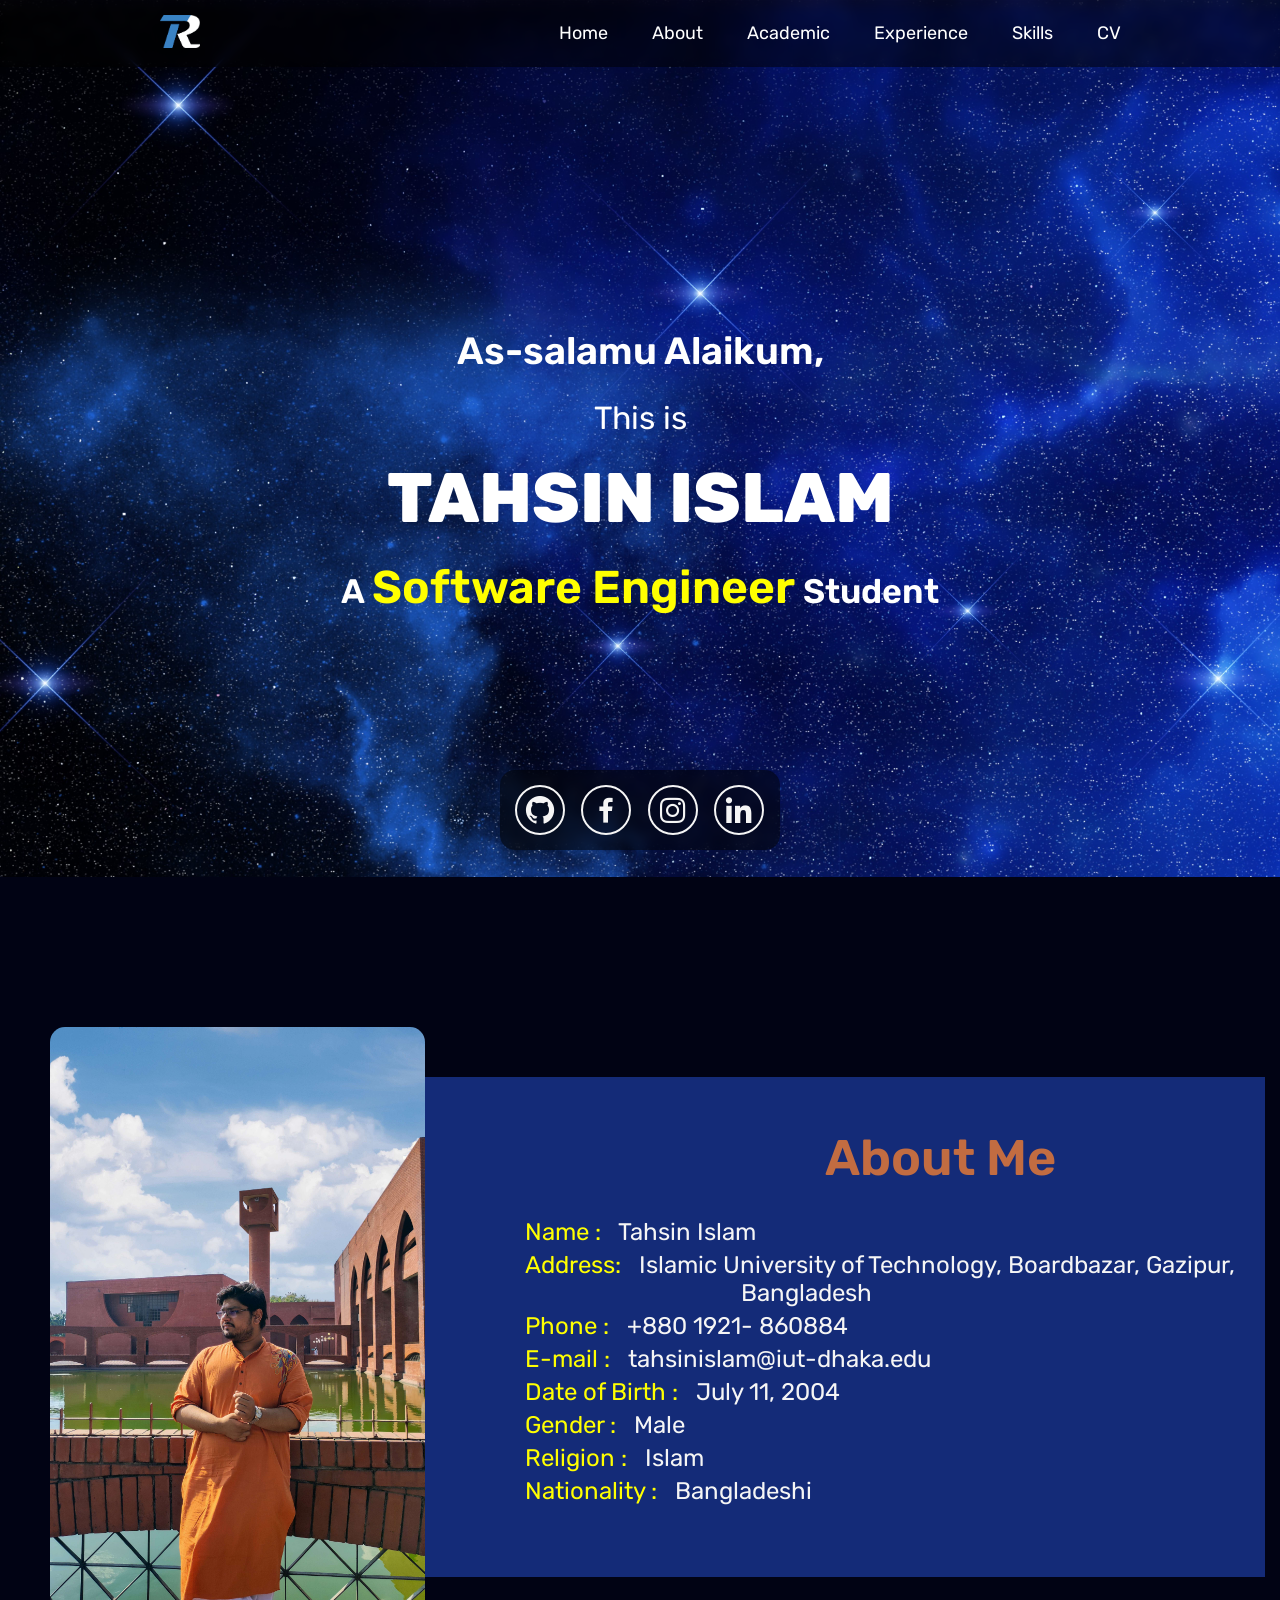
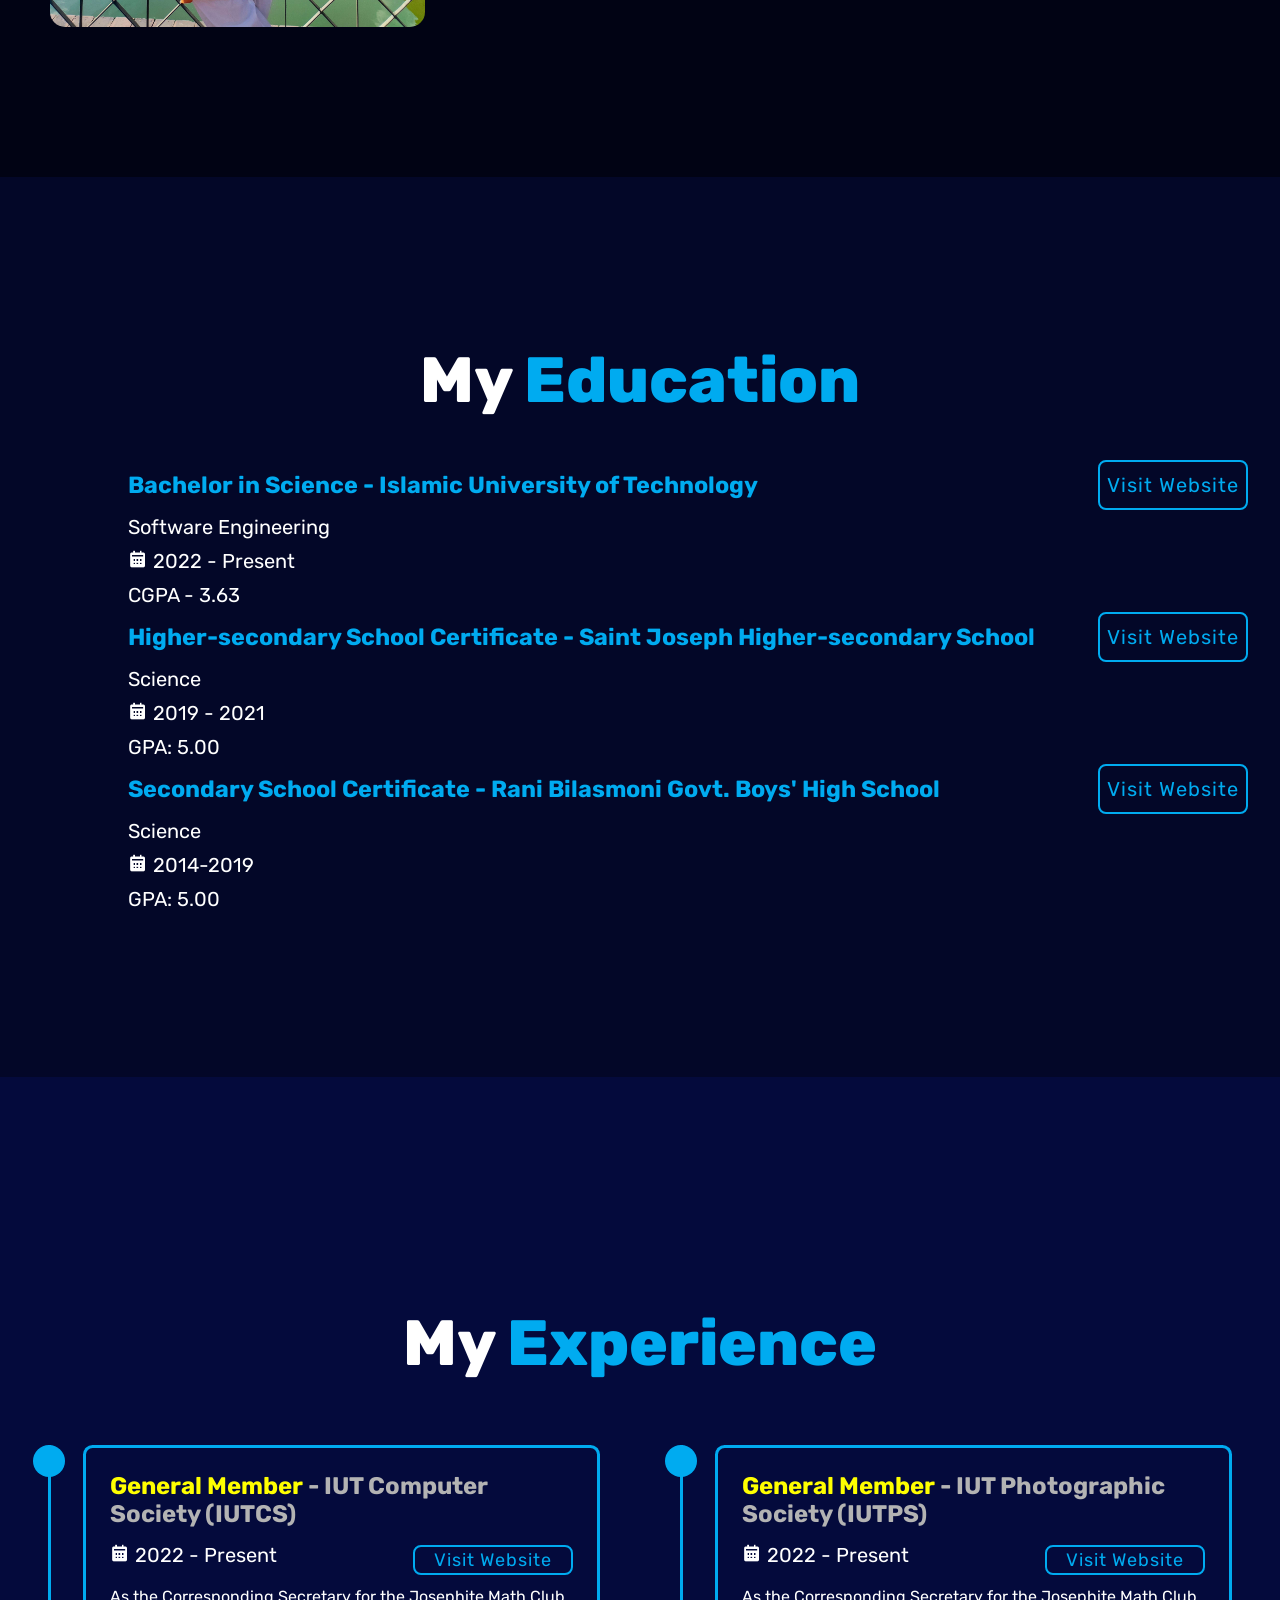
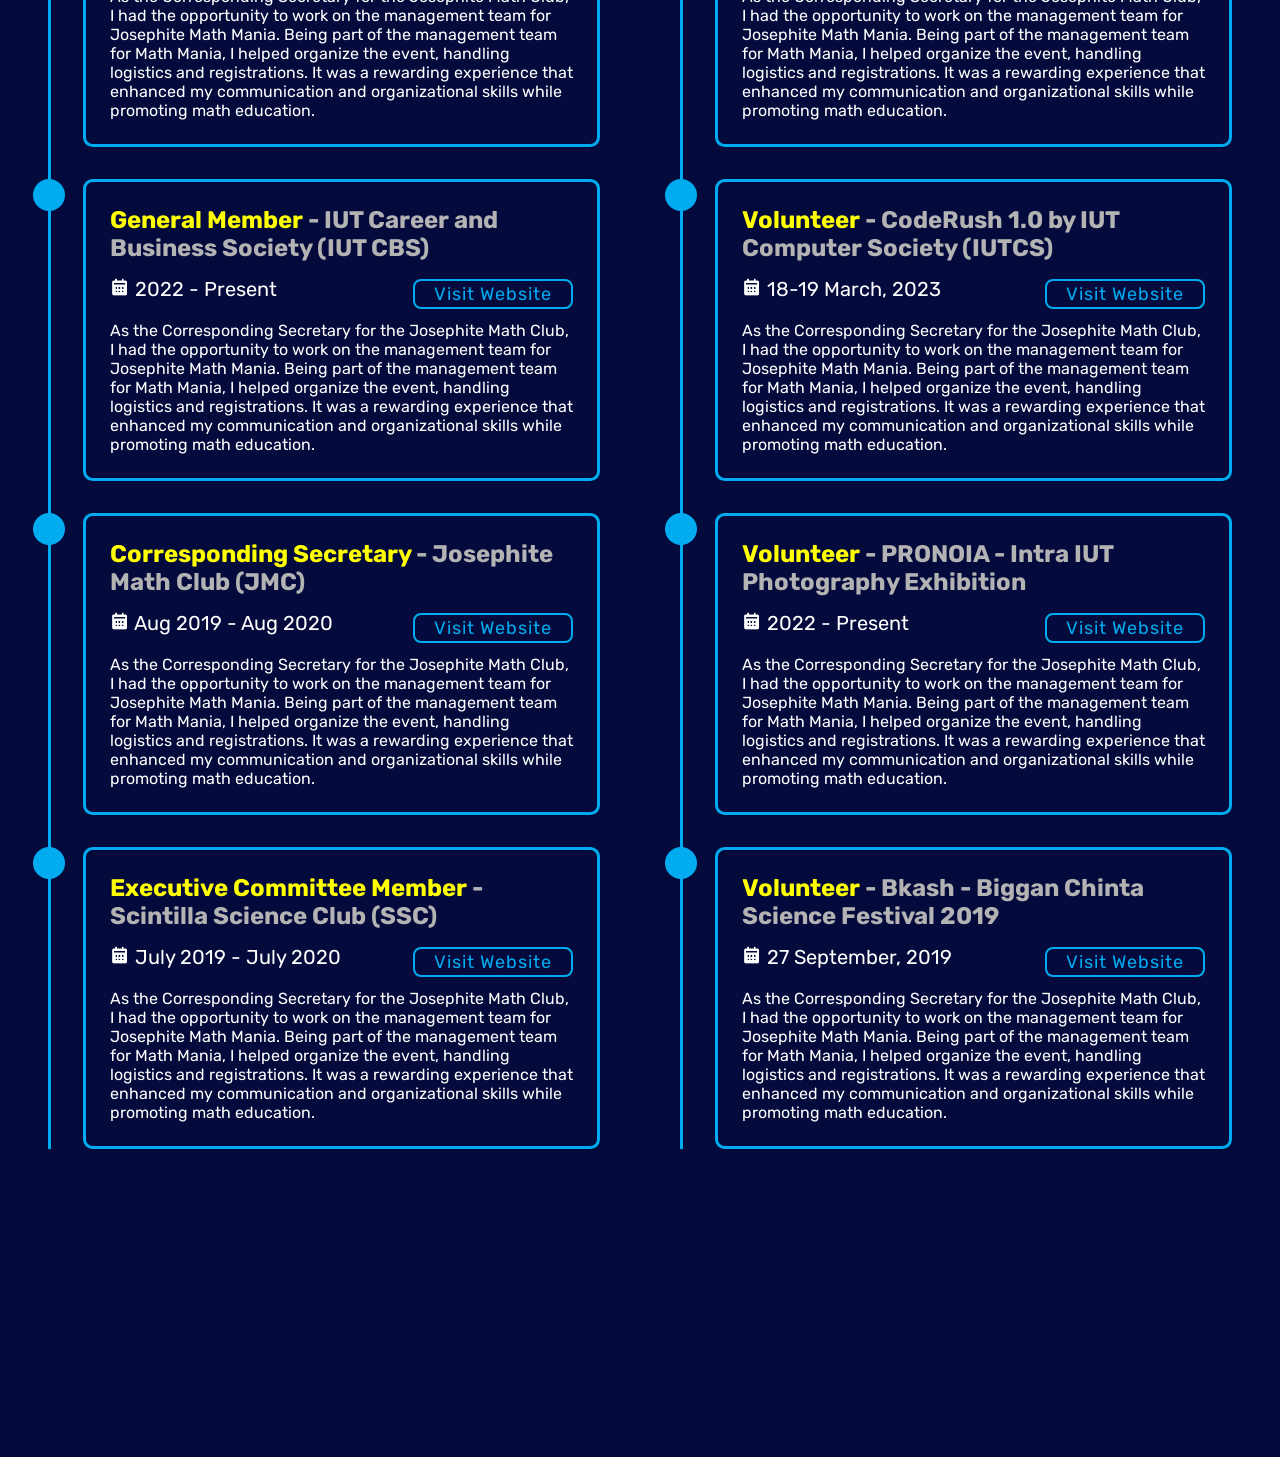
<file: index.html>
<!DOCTYPE html>
<html lang="en">
<head>
    <meta charset="UTF-8">
    <meta name="viewport" content="width=device-width, initial-scale=1.0">
    <title>Portfolio</title>
    <link rel="stylesheet" href="css/home.css">
    <link rel="stylesheet" href="css/about.css">
    <link rel="stylesheet" href="css/academic.css">
    <link rel="stylesheet" href="css/experience.css">
    <link href='https://unpkg.com/boxicons@2.1.4/css/boxicons.min.css' rel='stylesheet'>

</head>
<body>
    <!-- Header section starts -->
    <div class="html">
        <div class="header">
        
            <div class="logo">
                <img src="images/TR2.png" alt="">
            </div>
            <div class="menu">
                <li>
                    <ul><a href="#Home" onclick="scrollToHome()"> Home </a></ul>
                    <ul><a href="#About" onclick="scrollToAbout()"> About </a></ul>
                    <ul><a href="#Academic" onclick="scrollToAcademic()"> Academic </a></ul>
                    <ul><a href="#Experience" onclick="scrollToExperience()"> Experience </a></ul>
                    <ul><a href="#"> Skills </a></ul>
                    <ul><a href="#"> CV </a></ul>
                </li>
            </div>
        </div>
    <!-- Header section ends -->

    <!-- Home section starts -->
        <section class="fullscreen" id="Home">
            <div class="ho2">
                <p>As-salamu Alaikum,</p>
            </div>
            <div class="ho3">
                <p>This is</p>
            </div>
            <div class="ho1">
                <p>TAHSIN ISLAM</p>
            </div>
            <div class="ho2">
                <p class="home-sp">A <span class="swe"> Software Engineer</span> Student</p>
            </div>
            <div class="icons">
                <a href="https://github.com/tahsin11rayshad"><i class='bx bxl-github'></i></a>
                <a href="https://www.facebook.com/tahsin.islam.rayshad"><i class='bx bxl-facebook' ></i></a>
                <a href="https://www.instagram.com/tahsinrayshad/"><i class='bx bxl-instagram' ></i></a>
                <a href="https://www.linkedin.com/in/tahsin-islam-3a8182280/"><i class='bx bxl-linkedin' ></i></a>
            </div>

        </section>
    <!-- Home section starts -->

    <!-- About section starts -->
        <div class="about" id="About">
            <div class="photo"></div>
            <div class="midsection">
            
                <div class="text">
                    <div class="about-title">
                        <p>About Me</p>
                    </div>
                    <div class="divider"></div>
                    <div class="about-txt">
                        <p class="tt"><span class="about-head">Name :</span>&nbsp;&nbsp; Tahsin Islam</p>
                        <p class="tt"><span class="about-head">Address:</span>&nbsp;&nbsp; Islamic University of Technology, Boardbazar, Gazipur, &nbsp;&nbsp;&nbsp;&nbsp;&nbsp;&nbsp;&nbsp;&nbsp;&nbsp;&nbsp;&nbsp;&nbsp;&nbsp;&nbsp;&nbsp;&nbsp;&nbsp;&nbsp;&nbsp;&nbsp;&nbsp;&nbsp;&nbsp;&nbsp;&nbsp;&nbsp;&nbsp;&nbsp;&nbsp;&nbsp;&nbsp;&nbsp;&nbsp;&nbsp;&nbsp;&nbsp;Bangladesh</p>
                        <p class="tt"><span class="about-head">Phone :</span> &nbsp;&nbsp;+880 1921- 860884</p>
                        <p class="tt"><span class="about-head">E-mail :</span> &nbsp;&nbsp;tahsinislam@iut-dhaka.edu</p>
                        <p class="tt"><span class="about-head">Date of Birth :</span> &nbsp;&nbsp;July 11, 2004</p>
                        <p class="tt"><span class="about-head">Gender :</span> &nbsp;&nbsp;Male</p>
                        <p class="tt"><span class="about-head">Religion :</span> &nbsp;&nbsp;Islam</p>
                        <p class="tt"><span class="about-head">Nationality :</span> &nbsp;&nbsp;Bangladeshi</p>
                    </div>
                </div>
            </div>
        </div>
    <!-- About section ends -->

    <!-- Academic section starts -->
        <div class="academic" id="Academic">
                <h2 class="heading">My <span>Education</span></h2>

                <div class="education-row">
                    <div class="education-column">
                        <!-- <h3 class="title">Education</h3> -->
                        
                        <div class="education-box">
                            <div class="education-content">
                                <div class="content">
                                    <div class="content-title">
                                        <h3>Bachelor in Science - Islamic University of Technology</h3>
                                        <div class="button-box">
                                            <a href="https://www.iutoic-dhaka.edu/">Visit Website</a>
                                        </div>
                                    </div>
                                    <p class="subject">Software Engineering</p>
                                    <div class="year"><i class='bx bxs-calendar'></i> 2022 - Present</div>
                                    <p>CGPA - 3.63</p>
                                    
                                    
                                </div>
                            </div>

                            <div class="education-content">
                                <div class="content">
                                    <div class="content-title">
                                        <h3>Higher-secondary School Certificate - Saint Joseph Higher-secondary School</h3>
                                        <div class="button-box">
                                            <a href="https://sjs.edu.bd/">Visit Website</a>
                                        </div>
                                    </div>
                                    <p class="subject">Science</p>
                                    <div class="year"><i class='bx bxs-calendar'></i> 2019 - 2021</div>
                                    <p>GPA: 5.00</p>
                                    
                                </div>
                            </div>

                            <div class="education-content">
                                <div class="content">
                                    <div class="content-title">
                                        <h3>Secondary School Certificate - Rani Bilasmoni Govt. Boys' High School</h3>
                                        <div class="button-box">
                                            <a href="http://www.rbmgbhs.edu.bd/">Visit Website</a>
                                        </div>
                                    </div>
                                    <p class="subject">Science</p>
                                    <div class="year"><i class='bx bxs-calendar'></i> 2014-2019</div>
                                    <p>GPA: 5.00</p>
                                </div>
                            </div>
                        </div>
                    </div>

                </div>
        </div>
    <!-- Academic section starts -->

    <!-- Experience section starts -->
    <div class="experience" id="Experience">
        <h2 class="heading">My <span>Experience</span></h2>
        <div class="experience-row">
            
            <!-- ECA Part Starts -->

            <div class="experience-column">
                <!-- <h3 class="experience-title">Extracurricular Activities</h3> -->
                
                <div class="experience-box">
                    
                    <!-- IUT CS -->

                    <div class="experience-content">
                        <div class="econtent">

                            <h3><span>General Member </span>- IUT Computer Society (IUTCS)</h3>
                            <div class="exp-contentyb">
                                <div class="year"><i class='bx bxs-calendar'></i> 2022 - Present</div>
                                <div class="exp-buttonbox">
                                    <a href="https://www.facebook.com/IUTCS">Visit Website</a>
                                </div>
                            </div>
                            <p class="description">As the Corresponding Secretary for the Josephite Math Club, I had the opportunity to work on the management team for Josephite Math Mania. Being part of the management team for Math Mania, I helped organize the event, handling logistics and registrations. It was a rewarding experience that enhanced my communication and organizational skills while promoting math education.</p>
                            
                        </div>
                    </div>

                    <!-- IUT CBS -->

                    <div class="experience-content">
                        <div class="econtent">

                            <h3><span>General Member </span>- IUT Career and Business Society (IUT CBS)</h3>
                            <div class="exp-contentyb">
                                <div class="year"><i class='bx bxs-calendar'></i> 2022 - Present</div>
                                <div class="exp-buttonbox">
                                    <a href="https://www.facebook.com/iut.cbs">Visit Website</a>
                                </div>
                            </div>
                            <p class="description">As the Corresponding Secretary for the Josephite Math Club, I had the opportunity to work on the management team for Josephite Math Mania. Being part of the management team for Math Mania, I helped organize the event, handling logistics and registrations. It was a rewarding experience that enhanced my communication and organizational skills while promoting math education.</p>
                            
                        </div>
                    </div>

                    <div class="experience-content">
                        <div class="econtent">

                            <h3><span>Corresponding Secretary </span>- Josephite Math Club (JMC)</h3>
                            <div class="exp-contentyb">
                                <div class="year"><i class='bx bxs-calendar'></i> Aug 2019 - Aug 2020 </div>
                                <div class="exp-buttonbox">
                                    <a href="https://www.facebook.com/2015JMC">Visit Website</a>
                                </div>
                            </div>
                            <p class="description">As the Corresponding Secretary for the Josephite Math Club, I had the opportunity to work on the management team for Josephite Math Mania. Being part of the management team for Math Mania, I helped organize the event, handling logistics and registrations. It was a rewarding experience that enhanced my communication and organizational skills while promoting math education.</p>
                            
                        </div>
                    </div>

                    <div class="experience-content">
                        <div class="econtent">

                            <h3><span>Executive Committee Member </span>- Scintilla Science Club (SSC)</h3>
                            <div class="exp-contentyb">
                                <div class="year"><i class='bx bxs-calendar'></i> July 2019 - July 2020</div>
                                <div class="exp-buttonbox">
                                    <a href="https://www.facebook.com/scintillascienceclub">Visit Website</a>
                                </div>
                            </div>
                            <p class="description">As the Corresponding Secretary for the Josephite Math Club, I had the opportunity to work on the management team for Josephite Math Mania. Being part of the management team for Math Mania, I helped organize the event, handling logistics and registrations. It was a rewarding experience that enhanced my communication and organizational skills while promoting math education.</p>
                            
                        </div>
                    </div>
                </div>


            </div>
            <!-- ECA Part ends -->

            <!-- Volunteer Part Starts -->

            <div class="experience-column">
                <!-- <h3 class="experience-title">Volunteer Experience</h3> -->
                
                <div class="experience-box">
                    <div class="experience-content">
                        <div class="econtent">

                            <!-- IUT PS -->
                            <h3><span>General Member </span>- IUT Photographic Society (IUTPS)</h3>
                            <div class="exp-contentyb">
                                <div class="year"><i class='bx bxs-calendar'></i> 2022 - Present</div>
                                <div class="exp-buttonbox">
                                    <a href="https://www.facebook.com/IUTPS/">Visit Website</a>
                                </div>
                            </div>
                            <p class="description">As the Corresponding Secretary for the Josephite Math Club, I had the opportunity to work on the management team for Josephite Math Mania. Being part of the management team for Math Mania, I helped organize the event, handling logistics and registrations. It was a rewarding experience that enhanced my communication and organizational skills while promoting math education.</p>
                            
                        </div>
                    </div>

                    <div class="experience-content">
                        <div class="econtent">

                            <h3><span>Volunteer </span>- CodeRush 1.0 by IUT Computer Society (IUTCS)</h3>
                            <div class="exp-contentyb">
                                <div class="year"><i class='bx bxs-calendar'></i> 18-19 March, 2023</div>
                                <div class="exp-buttonbox">
                                    <a href="https://www.facebook.com/events/1595462360926713">Visit Website</a>
                                </div>
                            </div>
                            <p class="description">As the Corresponding Secretary for the Josephite Math Club, I had the opportunity to work on the management team for Josephite Math Mania. Being part of the management team for Math Mania, I helped organize the event, handling logistics and registrations. It was a rewarding experience that enhanced my communication and organizational skills while promoting math education.</p>
                            
                        </div>
                    </div>

                    <div class="experience-content">
                        <div class="econtent">

                            <h3><span>Volunteer </span>- PRONOIA - Intra IUT Photography Exhibition</h3>
                            <div class="exp-contentyb">
                                <div class="year"><i class='bx bxs-calendar'></i> 2022 - Present</div>
                                <div class="exp-buttonbox">
                                    <a href="https://www.facebook.com/events/1595462360926713">Visit Website</a>
                                </div>
                            </div>
                            <p class="description">As the Corresponding Secretary for the Josephite Math Club, I had the opportunity to work on the management team for Josephite Math Mania. Being part of the management team for Math Mania, I helped organize the event, handling logistics and registrations. It was a rewarding experience that enhanced my communication and organizational skills while promoting math education.</p>
                            
                        </div>
                    </div>
                    <div class="experience-content">
                        <div class="econtent">

                            <h3><span>Volunteer </span>- Bkash - Biggan Chinta Science Festival 2019</h3>
                            <div class="exp-contentyb">
                                <div class="year"><i class='bx bxs-calendar'></i> 27 September, 2019</div>
                                <div class="exp-buttonbox">
                                    <a href="#">Visit Website</a>
                                </div>
                            </div>
                            <p class="description">As the Corresponding Secretary for the Josephite Math Club, I had the opportunity to work on the management team for Josephite Math Mania. Being part of the management team for Math Mania, I helped organize the event, handling logistics and registrations. It was a rewarding experience that enhanced my communication and organizational skills while promoting math education.</p>
                            
                        </div>
                    </div>

                        
                </div>

                    
            </div>

            <!-- Volunteer Part Ends -->
        </div>
</div>
</body>
</html>
</file>
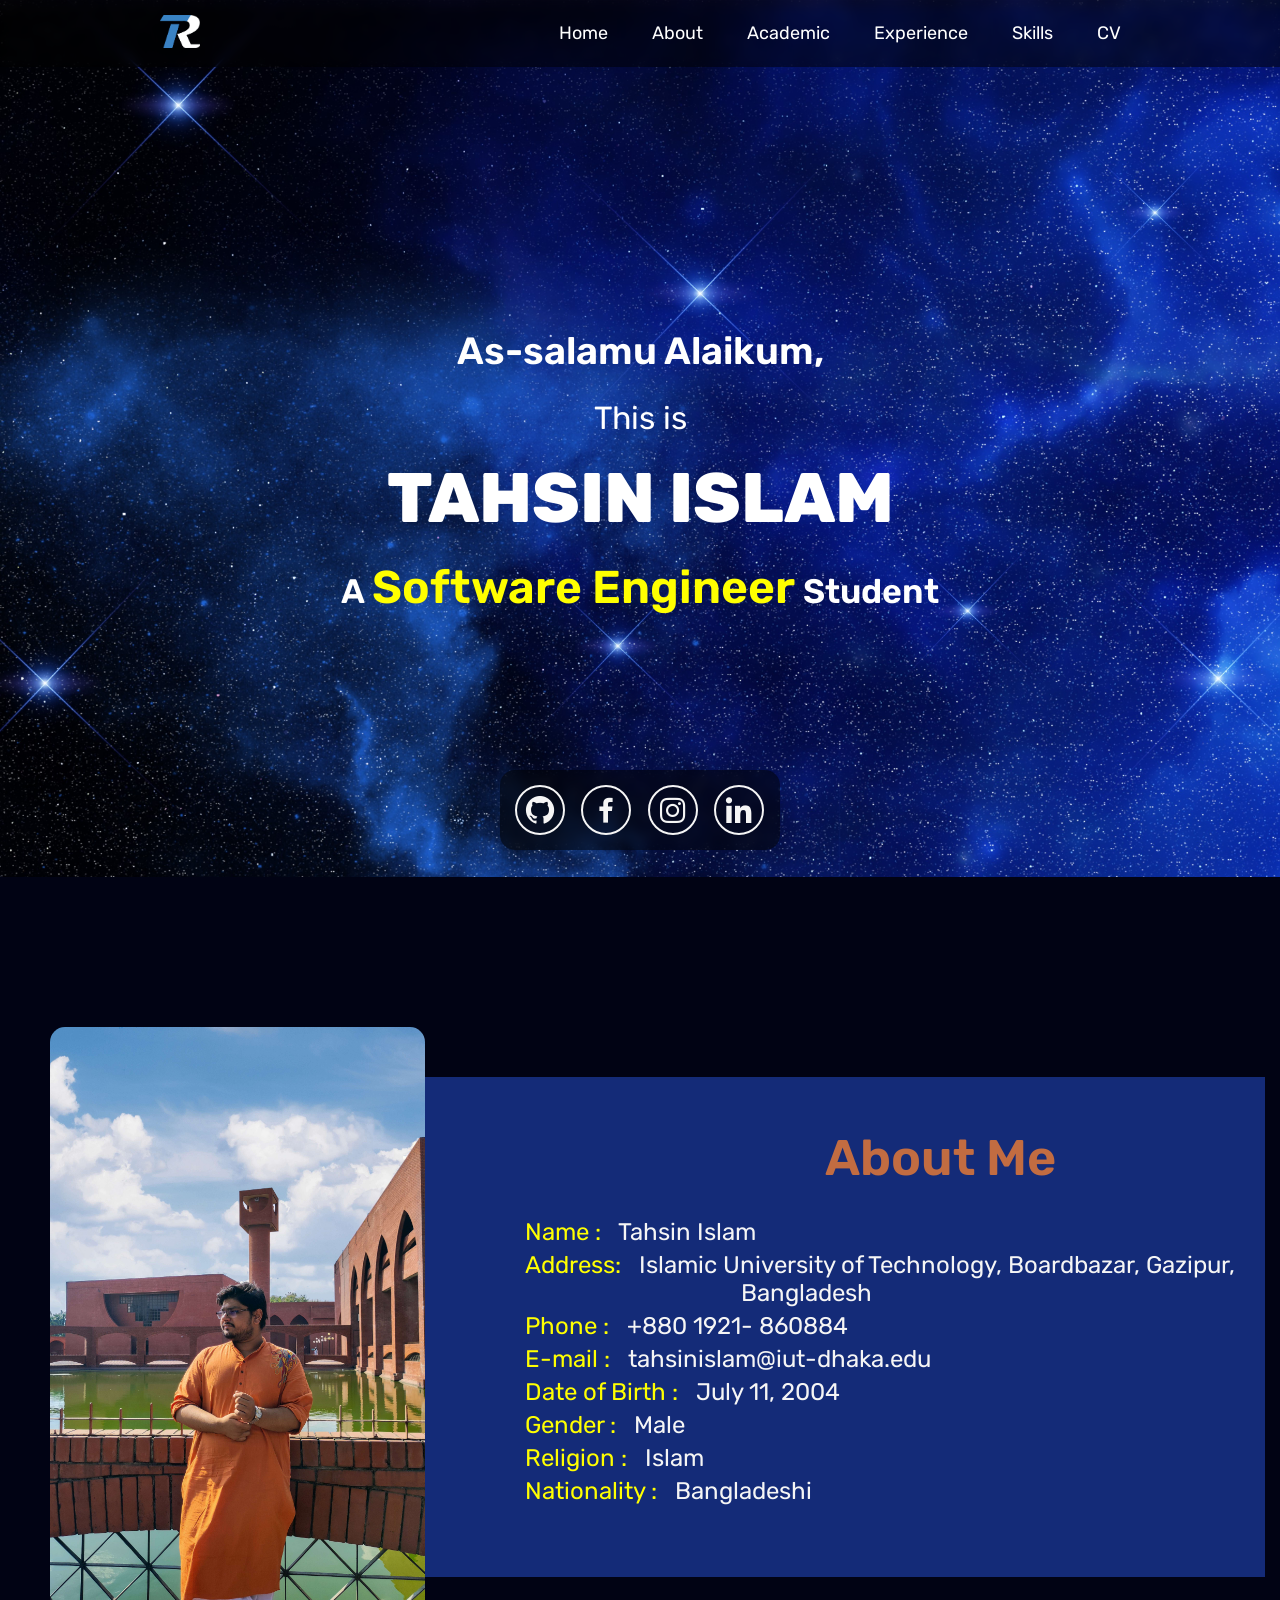
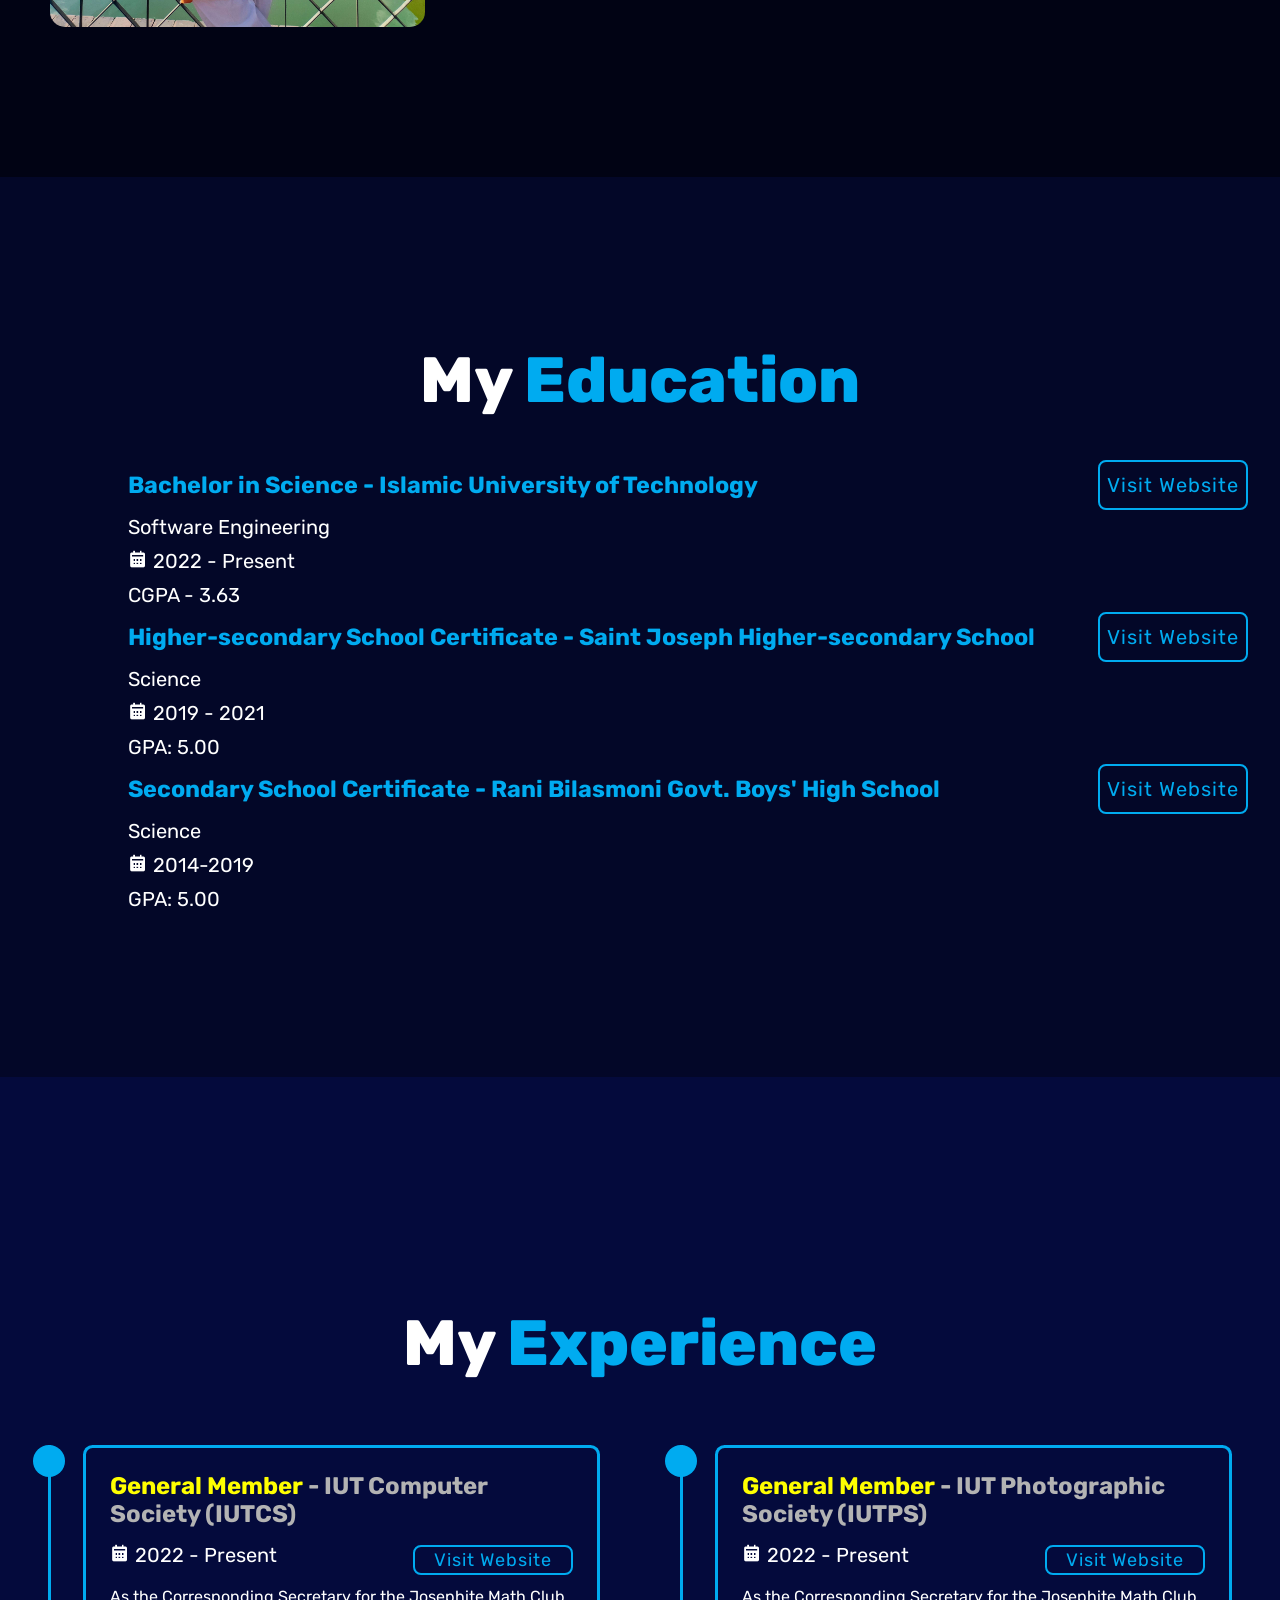
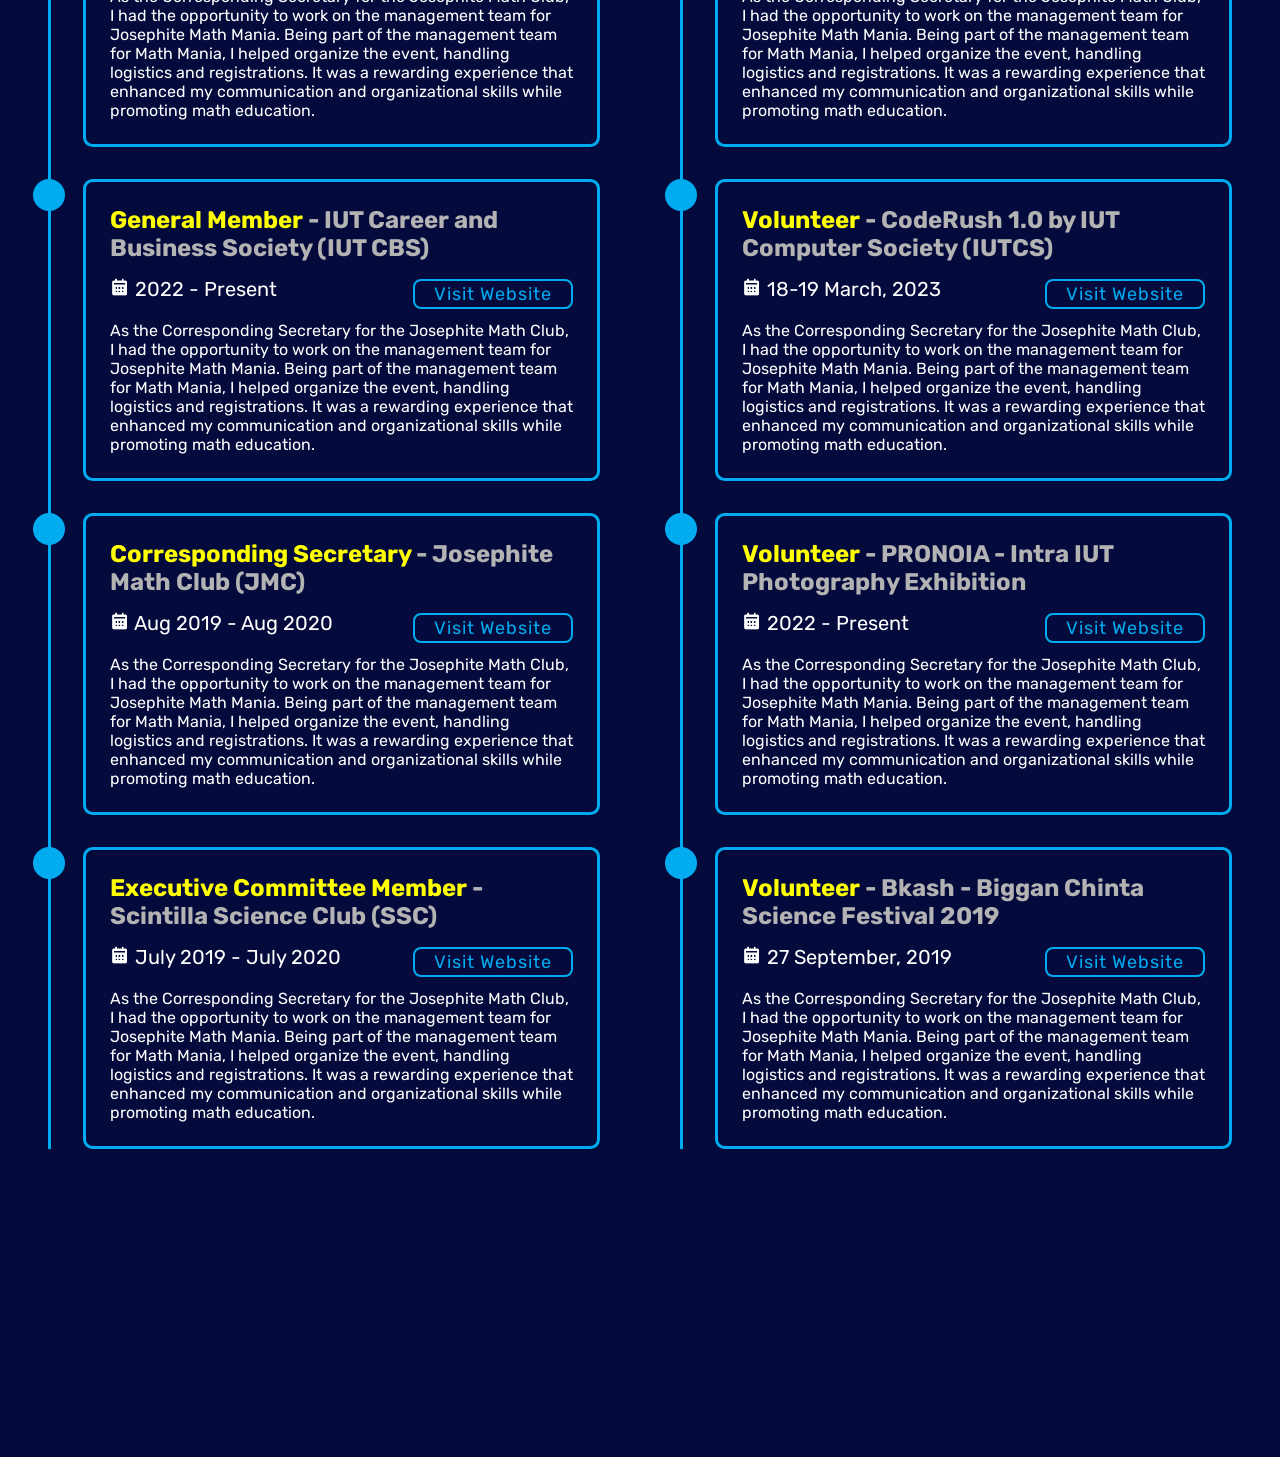
<file: Portfolio/index.html>
<!DOCTYPE html>
<html lang="en">
<head>
    <meta charset="UTF-8">
    <meta name="viewport" content="width=device-width, initial-scale=1.0">
    <title>Portfolio</title>
    <link rel="stylesheet" href="/css/home.css">
    <link rel="stylesheet" href="css/about.css">
    <link rel="stylesheet" href="css/academic.css">
    <link rel="stylesheet" href="css/experience.css">
    <link href='https://unpkg.com/boxicons@2.1.4/css/boxicons.min.css' rel='stylesheet'>

</head>
<body>
    <!-- Header section starts -->
    <div class="html">
        <div class="header">
        
            <div class="logo">
                <img src="images/TR2.png" alt="">
            </div>
            <div class="menu">
                <li>
                    <ul><a href="#Home" onclick="scrollToHome()"> Home </a></ul>
                    <ul><a href="#About" onclick="scrollToAbout()"> About </a></ul>
                    <ul><a href="#Academic" onclick="scrollToAcademic()"> Academic </a></ul>
                    <ul><a href="#Experience" onclick="scrollToExperience()"> Experience </a></ul>
                    <ul><a href="#"> Skills </a></ul>
                    <ul><a href="#"> CV </a></ul>
                </li>
            </div>
        </div>
    <!-- Header section ends -->

    <!-- Home section starts -->
        <section class="fullscreen" id="Home">
            <div class="ho2">
                <p>As-salamu Alaikum,</p>
            </div>
            <div class="ho3">
                <p>This is</p>
            </div>
            <div class="ho1">
                <p>TAHSIN ISLAM</p>
            </div>
            <div class="ho2">
                <p class="home-sp">A <span class="swe"> Software Engineer</span> Student</p>
            </div>
            <div class="icons">
                <a href="https://github.com/tahsin11rayshad"><i class='bx bxl-github'></i></a>
                <a href="https://www.facebook.com/tahsin.islam.rayshad"><i class='bx bxl-facebook' ></i></a>
                <a href="https://www.instagram.com/tahsinrayshad/"><i class='bx bxl-instagram' ></i></a>
                <a href="https://www.linkedin.com/in/tahsin-islam-3a8182280/"><i class='bx bxl-linkedin' ></i></a>
            </div>

        </section>
    <!-- Home section starts -->

    <!-- About section starts -->
        <div class="about" id="About">
            <div class="photo"></div>
            <div class="midsection">
            
                <div class="text">
                    <div class="about-title">
                        <p>About Me</p>
                    </div>
                    <div class="divider"></div>
                    <div class="about-txt">
                        <p class="tt"><span class="about-head">Name :</span>&nbsp;&nbsp; Tahsin Islam</p>
                        <p class="tt"><span class="about-head">Address:</span>&nbsp;&nbsp; Islamic University of Technology, Boardbazar, Gazipur, &nbsp;&nbsp;&nbsp;&nbsp;&nbsp;&nbsp;&nbsp;&nbsp;&nbsp;&nbsp;&nbsp;&nbsp;&nbsp;&nbsp;&nbsp;&nbsp;&nbsp;&nbsp;&nbsp;&nbsp;&nbsp;&nbsp;&nbsp;&nbsp;&nbsp;&nbsp;&nbsp;&nbsp;&nbsp;&nbsp;&nbsp;&nbsp;&nbsp;&nbsp;&nbsp;&nbsp;Bangladesh</p>
                        <p class="tt"><span class="about-head">Phone :</span> &nbsp;&nbsp;+880 1921- 860884</p>
                        <p class="tt"><span class="about-head">E-mail :</span> &nbsp;&nbsp;tahsinislam@iut-dhaka.edu</p>
                        <p class="tt"><span class="about-head">Date of Birth :</span> &nbsp;&nbsp;July 11, 2004</p>
                        <p class="tt"><span class="about-head">Gender :</span> &nbsp;&nbsp;Male</p>
                        <p class="tt"><span class="about-head">Religion :</span> &nbsp;&nbsp;Islam</p>
                        <p class="tt"><span class="about-head">Nationality :</span> &nbsp;&nbsp;Bangladeshi</p>
                    </div>
                </div>
            </div>
        </div>
    <!-- About section ends -->

    <!-- Academic section starts -->
        <div class="academic" id="Academic">
                <h2 class="heading">My <span>Education</span></h2>

                <div class="education-row">
                    <div class="education-column">
                        <!-- <h3 class="title">Education</h3> -->
                        
                        <div class="education-box">
                            <div class="education-content">
                                <div class="content">
                                    <div class="content-title">
                                        <h3>Bachelor in Science - Islamic University of Technology</h3>
                                        <div class="button-box">
                                            <a href="https://www.iutoic-dhaka.edu/">Visit Website</a>
                                        </div>
                                    </div>
                                    <p class="subject">Software Engineering</p>
                                    <div class="year"><i class='bx bxs-calendar'></i> 2022 - Present</div>
                                    <p>CGPA - 3.63</p>
                                    
                                    
                                </div>
                            </div>

                            <div class="education-content">
                                <div class="content">
                                    <div class="content-title">
                                        <h3>Higher-secondary School Certificate - Saint Joseph Higher-secondary School</h3>
                                        <div class="button-box">
                                            <a href="https://sjs.edu.bd/">Visit Website</a>
                                        </div>
                                    </div>
                                    <p class="subject">Science</p>
                                    <div class="year"><i class='bx bxs-calendar'></i> 2019 - 2021</div>
                                    <p>GPA: 5.00</p>
                                    
                                </div>
                            </div>

                            <div class="education-content">
                                <div class="content">
                                    <div class="content-title">
                                        <h3>Secondary School Certificate - Rani Bilasmoni Govt. Boys' High School</h3>
                                        <div class="button-box">
                                            <a href="http://www.rbmgbhs.edu.bd/">Visit Website</a>
                                        </div>
                                    </div>
                                    <p class="subject">Science</p>
                                    <div class="year"><i class='bx bxs-calendar'></i> 2014-2019</div>
                                    <p>GPA: 5.00</p>
                                </div>
                            </div>
                        </div>
                    </div>

                </div>
        </div>
    <!-- Academic section starts -->

    <!-- Experience section starts -->
    <div class="experience" id="Experience">
        <h2 class="heading">My <span>Experience</span></h2>
        <div class="experience-row">
            
            <!-- ECA Part Starts -->

            <div class="experience-column">
                <!-- <h3 class="experience-title">Extracurricular Activities</h3> -->
                
                <div class="experience-box">
                    
                    <!-- IUT CS -->

                    <div class="experience-content">
                        <div class="econtent">

                            <h3><span>General Member </span>- IUT Computer Society (IUTCS)</h3>
                            <div class="exp-contentyb">
                                <div class="year"><i class='bx bxs-calendar'></i> 2022 - Present</div>
                                <div class="exp-buttonbox">
                                    <a href="https://www.facebook.com/IUTCS">Visit Website</a>
                                </div>
                            </div>
                            <p class="description">As the Corresponding Secretary for the Josephite Math Club, I had the opportunity to work on the management team for Josephite Math Mania. Being part of the management team for Math Mania, I helped organize the event, handling logistics and registrations. It was a rewarding experience that enhanced my communication and organizational skills while promoting math education.</p>
                            
                        </div>
                    </div>

                    <!-- IUT CBS -->

                    <div class="experience-content">
                        <div class="econtent">

                            <h3><span>General Member </span>- IUT Career and Business Society (IUT CBS)</h3>
                            <div class="exp-contentyb">
                                <div class="year"><i class='bx bxs-calendar'></i> 2022 - Present</div>
                                <div class="exp-buttonbox">
                                    <a href="https://www.facebook.com/iut.cbs">Visit Website</a>
                                </div>
                            </div>
                            <p class="description">As the Corresponding Secretary for the Josephite Math Club, I had the opportunity to work on the management team for Josephite Math Mania. Being part of the management team for Math Mania, I helped organize the event, handling logistics and registrations. It was a rewarding experience that enhanced my communication and organizational skills while promoting math education.</p>
                            
                        </div>
                    </div>

                    <div class="experience-content">
                        <div class="econtent">

                            <h3><span>Corresponding Secretary </span>- Josephite Math Club (JMC)</h3>
                            <div class="exp-contentyb">
                                <div class="year"><i class='bx bxs-calendar'></i> Aug 2019 - Aug 2020 </div>
                                <div class="exp-buttonbox">
                                    <a href="https://www.facebook.com/2015JMC">Visit Website</a>
                                </div>
                            </div>
                            <p class="description">As the Corresponding Secretary for the Josephite Math Club, I had the opportunity to work on the management team for Josephite Math Mania. Being part of the management team for Math Mania, I helped organize the event, handling logistics and registrations. It was a rewarding experience that enhanced my communication and organizational skills while promoting math education.</p>
                            
                        </div>
                    </div>

                    <div class="experience-content">
                        <div class="econtent">

                            <h3><span>Executive Committee Member </span>- Scintilla Science Club (SSC)</h3>
                            <div class="exp-contentyb">
                                <div class="year"><i class='bx bxs-calendar'></i> July 2019 - July 2020</div>
                                <div class="exp-buttonbox">
                                    <a href="https://www.facebook.com/scintillascienceclub">Visit Website</a>
                                </div>
                            </div>
                            <p class="description">As the Corresponding Secretary for the Josephite Math Club, I had the opportunity to work on the management team for Josephite Math Mania. Being part of the management team for Math Mania, I helped organize the event, handling logistics and registrations. It was a rewarding experience that enhanced my communication and organizational skills while promoting math education.</p>
                            
                        </div>
                    </div>
                </div>


            </div>
            <!-- ECA Part ends -->

            <!-- Volunteer Part Starts -->

            <div class="experience-column">
                <!-- <h3 class="experience-title">Volunteer Experience</h3> -->
                
                <div class="experience-box">
                    <div class="experience-content">
                        <div class="econtent">

                            <!-- IUT PS -->
                            <h3><span>General Member </span>- IUT Photographic Society (IUTPS)</h3>
                            <div class="exp-contentyb">
                                <div class="year"><i class='bx bxs-calendar'></i> 2022 - Present</div>
                                <div class="exp-buttonbox">
                                    <a href="https://www.facebook.com/IUTPS/">Visit Website</a>
                                </div>
                            </div>
                            <p class="description">As the Corresponding Secretary for the Josephite Math Club, I had the opportunity to work on the management team for Josephite Math Mania. Being part of the management team for Math Mania, I helped organize the event, handling logistics and registrations. It was a rewarding experience that enhanced my communication and organizational skills while promoting math education.</p>
                            
                        </div>
                    </div>

                    <div class="experience-content">
                        <div class="econtent">

                            <h3><span>Volunteer </span>- CodeRush 1.0 by IUT Computer Society (IUTCS)</h3>
                            <div class="exp-contentyb">
                                <div class="year"><i class='bx bxs-calendar'></i> 18-19 March, 2023</div>
                                <div class="exp-buttonbox">
                                    <a href="https://www.facebook.com/events/1595462360926713">Visit Website</a>
                                </div>
                            </div>
                            <p class="description">As the Corresponding Secretary for the Josephite Math Club, I had the opportunity to work on the management team for Josephite Math Mania. Being part of the management team for Math Mania, I helped organize the event, handling logistics and registrations. It was a rewarding experience that enhanced my communication and organizational skills while promoting math education.</p>
                            
                        </div>
                    </div>

                    <div class="experience-content">
                        <div class="econtent">

                            <h3><span>Volunteer </span>- PRONOIA - Intra IUT Photography Exhibition</h3>
                            <div class="exp-contentyb">
                                <div class="year"><i class='bx bxs-calendar'></i> 2022 - Present</div>
                                <div class="exp-buttonbox">
                                    <a href="https://www.facebook.com/events/1595462360926713">Visit Website</a>
                                </div>
                            </div>
                            <p class="description">As the Corresponding Secretary for the Josephite Math Club, I had the opportunity to work on the management team for Josephite Math Mania. Being part of the management team for Math Mania, I helped organize the event, handling logistics and registrations. It was a rewarding experience that enhanced my communication and organizational skills while promoting math education.</p>
                            
                        </div>
                    </div>
                    <div class="experience-content">
                        <div class="econtent">

                            <h3><span>Volunteer </span>- Bkash - Biggan Chinta Science Festival 2019</h3>
                            <div class="exp-contentyb">
                                <div class="year"><i class='bx bxs-calendar'></i> 27 September, 2019</div>
                                <div class="exp-buttonbox">
                                    <a href="#">Visit Website</a>
                                </div>
                            </div>
                            <p class="description">As the Corresponding Secretary for the Josephite Math Club, I had the opportunity to work on the management team for Josephite Math Mania. Being part of the management team for Math Mania, I helped organize the event, handling logistics and registrations. It was a rewarding experience that enhanced my communication and organizational skills while promoting math education.</p>
                            
                        </div>
                    </div>

                        
                </div>

                    
            </div>

            <!-- Volunteer Part Ends -->
        </div>
</div>
</body>
</html>
</file>
<file: css/home.css>
@import url('https://fonts.googleapis.com/css2?family=Rubik:wght@400;500&display=swap');
@import url('https://fonts.googleapis.com/css2?family=Tilt+Prism&display=swap');
@import url('https://fonts.googleapis.com/css2?family=Carter+One&family=Tilt+Prism&display=swap');

/* ------------- Header section starts ------------- */
*{
    margin: 0px;
    box-sizing: border-box;
}
.html{
    background-image: url(../images/background2.jpg);
    background-size: cover;
    background-repeat: no-repeat;
    background-color: black;
    color: white;
    height: 100vh;
    background-attachment: fixed;
}

.logo img{
    width: 40px;
}
.header{
    display: flex;
    justify-content: space-around;
    padding-top: 15px;
    padding-bottom: 15px;
    background-color: rgb(0,0,0,.5);
    backdrop-filter: blur(5px);
    margin: 0px;
    align-items: center;
}
.menu
{
    display: center;
}
.menu li{
    list-style: none;
}
.menu li ul{
    display: inline-block;
}
.menu li ul a{
    display: center;
    font-family: 'Rubik', sans-serif;
    font-size: 18px;
    color: white;
    text-decoration: none;
    font-weight: 400;
    transition: all 0.5s ease 0s;
}
.menu li ul a:hover{
    /* font-size: 20px; */
    transition: all 0.5s ease 0s;
    background-color: white;
    color:black;
    border-radius: 15px;
    padding-left: 10px;
    padding-right: 10px;
}

/* ------------- Header section ends ------------- */

/* ------------- Home Starts ------------- */

.fullscreen{
    height: 90vh;
    display: flex;
    flex-direction: column;
    justify-content: center;
    align-items: center;
    vertical-align: middle;
    margin: auto;
    background-position: fixed;
}
.ho1{
    font-family: 'Rubik', sans-serif;
    font-size: 70px;
    margin: 20px;
    font-weight: 800;

}
.ho1 p{
    margin: 0;
}
.ho2{
    font-family: 'Rubik', sans-serif;
    margin: 0;
    font-size: 38px;
    font-weight: 600;
}
.ho2 p{
    margin: 0;
}
.ho3{
    font-family: 'Rubik', sans-serif;
    margin: 0;
    font-size: 32px;
    padding-top: 25px;
    font-weight: 400;
}
.ho3 p{
    margin: 0;
}
.home-sp{
    font-size: 34px;
    color: rgb(255, 255, 255);
    font-family: 'Rubik', sans-serif;
    
}

.swe{
    color: yellow;
    font-size: 46px;
}

.icons{
    position: absolute;
    bottom: 50px;
    padding: 15px;
    background-color: rgb(0,0,0,.5);
    backdrop-filter: blur(5px);
    border-radius: 15px;
    width: 280px; 
    display: flex;
    justify-content: space-between;
    transition: 0.5s;
}
.icons:hover{
    box-shadow: 0 0 100px rgba(255, 255, 255, .4);
}
.icons a{
    position: relative;
    display: inline-flex;
    justify-content: center;
    align-items: center;
    width: 50px;
    height: 50px;
    background: transparent;
    border: 2px solid whitesmoke;
    border-radius: 50%;
    font-size: 34px;
    color: whitesmoke;
    text-decoration: none;
    z-index: 1;
    overflow: hidden;
    transition: .8s;
}
.icons a:hover{
    color:black;
}
.icons a::before{
    content: '';
    position: absolute;
    top: 0;
    left: 0;
    width: 0;
    height: 100%;
    background: whitesmoke;
    z-index: -1;
    transition: .8s;
}
.icons a:hover::before{
    width: 100%; 
}

/* ------------- Home Ends ------------- */
</file>
<file: css/about.css>
@import url('https://fonts.googleapis.com/css2?family=Rubik:wght@400;500&display=swap');
.about{
    height: 100vh;
    background-color:rgb(1, 3, 20);
    display: flex;
    align-items: center;
    justify-content: left;

}


.photo{
    background-image: url(../images/Photo2.jpg);
    background-size: cover;
    background-position: center;
    margin-left: 50px;
    border-radius: 15px;
    width: 400px;
    height: 600px;
    transition: 0.5s;
    cursor: pointer

}
.photo:hover{
    box-shadow: 0 0 100px rgba(255, 255, 255, .4)
}
.midsection{
    display: flex;
    margin-right: 15px;
    align-items: center;
    justify-content: left;
    background-color: rgb(40, 84, 219, .5);
    /* border-radius: 25px; */
    height: 500px;
    width: 70vw;
    /* Box shadow dibo kmne? */
}
/* .text{
    height: 800px;
    margin-left: 80px;
} */
.about-title{
    font-family: 'Rubik', sans-serif;
    font-size: 50px;
    font-weight: 600;
    margin-top: -20px;
    margin-bottom: 30px;
    margin-left: 400px;
    color: rgb(194, 108, 65)
}

.tt{
    margin-top: 5px;
    margin-left: 100px;
    font-size: 24px;
    font-family: 'Rubik', sans-serif;
    color: whitesmoke;
}
.about-head{
    color: yellow;
    font-family: 'Rubik', sans-serif
}



/* .abt-title{
    font-family: 'Rubik', sans-serif;
    font-size: 60px;
    font-weight: 600;
    margin-bottom: 1rem;
}

.abt-text{
    margin-top: 1000px;
    height: 600px;
}

.tt{
    margin-top: 40px;
    font-size: 30px;
    font-family: 'Rubik', sans-serif;
}

.abt-head{
    font-weight: 500;
    color:rgb(88, 0, 0)
}

.divider{
    height: 10px;
    background-color: rgb(160, 160, 160);
    width: 120px;
    margin-bottom: 3rem;
    transition: all 0.5s ease 0s;
}

.midsec:hover .divider {
    width: 500px;
    background-color: rgb(0, 115, 88);
} */
</file>
<file: css/academic.css>
@import url('https://fonts.googleapis.com/css2?family=Rubik:wght@400;500&display=swap');
.academic{
    height: 100vh;
    background-color:rgb(3, 7, 40);
    display: flex;
    align-items: left;
    justify-content: center;
    flex-direction: column;
    /* gap: 2rem; */
    /* padding-bottom: 6rem; */
}
.heading{
    font-size: 4rem;
    text-align: center;
    font-family:'Rubik', sans-serif;
    font-weight: 800;
    margin-bottom: 2rem;
    margin-top: 2rem;
}
.heading span{
    color: #00abf0;
}
.title{
    color: rgb(194, 108, 65);
    font-size: 32px;
}
.education-column{
    margin-left: 6rem;
    margin-top: 5px;
    font-family:'Rubik', sans-serif;
}
.education-box{
    margin-left: 2rem;
    margin-right: 2rem;
    margin-bottom: 2rem;
    font-size: 20px;
    font-family: 'Rubik', sans-serif;
}
/* .content{
    margin-bottom: 1rem;
} */
.content h3{
    color: #00abf0;
    margin-bottom: 1rem;
    margin-top: 1rem;

}

.year{
    margin-bottom: 10px;
}
.subject{
    margin-bottom: 10px;
}
.content-title{
    display: flex;
    align-items: center;
    justify-content: space-between;
}

.button-box a{
    display: inline-flex ;
    justify-content: center;
    align-items: center;
    width: 150px;
    height: 50px;
    position: relative;
    font-family: 'Rubik', sans-serif;
    font-size: 20px;
    color: #00abf0;
    background: transparent;
    border: 2px solid #00abf0;
    border-radius: 8px;
    text-decoration: none;
    letter-spacing: 1px;
    z-index: 1;
    overflow: hidden;
    transition: .8s;
}
.button-box a:hover{
    color: rgb(3, 7, 40);
}

.button-box a::before{
    content: '';
    position: absolute;
    top: 0;
    left: 0;
    width: 0;
    height: 100%;
    background-color: #00abf0;
    z-index: -1;
    transition: .8s;
}
.button-box a:hover::before{
    width: 100%;
}
</file>
<file: css/experience.css>
@import url('https://fonts.googleapis.com/css2?family=Rubik:wght@400;500&display=swap');
.experience{
    height: 220vh;
    background-color:rgb(4, 10, 60);

    display: flex;
    align-items: center;
    justify-content: center;
    flex-direction: column;
    min-height: auto;
    padding-bottom: 5rem;
    gap: 2rem;
}
.experience .experience-row{
    display: flex;
    /* flex-wrap: wrap; */
    gap: 5rem;
    margin-left: 3rem;
    margin-right: 3rem;
}
.experience-row .experience-column{
    flex: 1rem 1rem 40rem;
}

.experience-column .experience-title{
    font-size: 2.5rem;
    margin:0 0 1.5rem 2rem;
    color: rgb(194, 108, 65);
}

.experience-column .experience-box{
    border-left: .2rem solid #00abf0;
}

.experience-box .experience-content{
    position: relative;
    padding-left: 2rem;
}
.experience-box .experience-content::before{
    content: '';
    position: absolute;
    top: 0px;
    left: -1.1rem;
    width: 2rem;
    height: 2rem;
    background: #00abf0;
    border-radius: 50%;

}

.experience-content .econtent{
    position: relative;
    padding: 1.5rem;
    border: .2rem solid #00abf0;
    border-radius: .6rem;
    margin-bottom: 2rem;
    z-index: 1;
    overflow: hidden;
    transition: .8s;
}

.experience-content .econtent::before{
    content: '';
    position: absolute;
    top: 0;
    left: 0;
    width: 0;
    height: 100%;
    background-color: #00abf0;
    z-index: -1;
    transition: .8s;
}
.experience-content .econtent:hover::before{
    width: 100%;
}

.exp-contentyb{
    display: flex;
    align-items: center;
    justify-content: space-between;
    margin-top: 5px;
    margin-bottom: 10px;
}
.exp-buttonbox a{
    display: inline-flex ;
    justify-content: center;
    align-items: center;
    width: 160px;
    height: 30px;
    position: relative;
    font-family: 'Rubik', sans-serif;
    font-size: 18px;
    color: #00abf0;
    background: transparent;
    border: 2px solid #00abf0;
    border-radius: 8px;
    text-decoration: none;
    letter-spacing: 1px;
    z-index: 1;
    overflow: hidden;
    transition: .8s;
}
.exp-buttonbox a:hover{
    color: rgb(3, 7, 40);
}

.exp-buttonbox a::before{
    content: '';
    position: absolute;
    top: 0;
    left: 0;
    width: 0;
    height: 100%;
    background-color: #00abf0;
    z-index: -1;
    transition: .8s;
}
.exp-buttonbox a:hover::before{
    width: 100%;
}

.econtent h3{
    font-family: 'Rubik', sans-serif;
    color: rgb(179,179,179);
    font-size: 24px;
    margin-bottom: 15px;
}

.exp-contentyb .year{
    font-size: 20px;
    font-family: 'Rubik', sans-serif;
}
.description{
    font-family: 'Rubik', sans-serif;
    font-size: 16px;
}
.econtent h3 span{
    color: yellow;
}
</file>
<file: Portfolio/css/about.css>
@import url('https://fonts.googleapis.com/css2?family=Rubik:wght@400;500&display=swap');
.about{
    height: 100vh;
    background-color:rgb(1, 3, 20);
    display: flex;
    align-items: center;
    justify-content: left;

}


.photo{
    background-image: url(../images/Photo2.jpg);
    background-size: cover;
    background-position: center;
    margin-left: 50px;
    border-radius: 15px;
    width: 400px;
    height: 600px;
    transition: 0.5s;
    cursor: pointer

}
.photo:hover{
    box-shadow: 0 0 100px rgba(255, 255, 255, .4)
}
.midsection{
    display: flex;
    margin-right: 15px;
    align-items: center;
    justify-content: left;
    background-color: rgb(40, 84, 219, .5);
    /* border-radius: 25px; */
    height: 500px;
    width: 70vw;
    /* Box shadow dibo kmne? */
}
/* .text{
    height: 800px;
    margin-left: 80px;
} */
.about-title{
    font-family: 'Rubik', sans-serif;
    font-size: 50px;
    font-weight: 600;
    margin-top: -20px;
    margin-bottom: 30px;
    margin-left: 400px;
    color: rgb(194, 108, 65)
}

.tt{
    margin-top: 5px;
    margin-left: 100px;
    font-size: 24px;
    font-family: 'Rubik', sans-serif;
    color: whitesmoke;
}
.about-head{
    color: yellow;
    font-family: 'Rubik', sans-serif
}



/* .abt-title{
    font-family: 'Rubik', sans-serif;
    font-size: 60px;
    font-weight: 600;
    margin-bottom: 1rem;
}

.abt-text{
    margin-top: 1000px;
    height: 600px;
}

.tt{
    margin-top: 40px;
    font-size: 30px;
    font-family: 'Rubik', sans-serif;
}

.abt-head{
    font-weight: 500;
    color:rgb(88, 0, 0)
}

.divider{
    height: 10px;
    background-color: rgb(160, 160, 160);
    width: 120px;
    margin-bottom: 3rem;
    transition: all 0.5s ease 0s;
}

.midsec:hover .divider {
    width: 500px;
    background-color: rgb(0, 115, 88);
} */
</file>
<file: Portfolio/css/academic.css>
@import url('https://fonts.googleapis.com/css2?family=Rubik:wght@400;500&display=swap');
.academic{
    height: 100vh;
    background-color:rgb(3, 7, 40);
    display: flex;
    align-items: left;
    justify-content: center;
    flex-direction: column;
    /* gap: 2rem; */
    /* padding-bottom: 6rem; */
}
.heading{
    font-size: 4rem;
    text-align: center;
    font-family:'Rubik', sans-serif;
    font-weight: 800;
    margin-bottom: 2rem;
    margin-top: 2rem;
}
.heading span{
    color: #00abf0;
}
.title{
    color: rgb(194, 108, 65);
    font-size: 32px;
}
.education-column{
    margin-left: 6rem;
    margin-top: 5px;
    font-family:'Rubik', sans-serif;
}
.education-box{
    margin-left: 2rem;
    margin-right: 2rem;
    margin-bottom: 2rem;
    font-size: 20px;
    font-family: 'Rubik', sans-serif;
}
/* .content{
    margin-bottom: 1rem;
} */
.content h3{
    color: #00abf0;
    margin-bottom: 1rem;
    margin-top: 1rem;

}

.year{
    margin-bottom: 10px;
}
.subject{
    margin-bottom: 10px;
}
.content-title{
    display: flex;
    align-items: center;
    justify-content: space-between;
}

.button-box a{
    display: inline-flex ;
    justify-content: center;
    align-items: center;
    width: 150px;
    height: 50px;
    position: relative;
    font-family: 'Rubik', sans-serif;
    font-size: 20px;
    color: #00abf0;
    background: transparent;
    border: 2px solid #00abf0;
    border-radius: 8px;
    text-decoration: none;
    letter-spacing: 1px;
    z-index: 1;
    overflow: hidden;
    transition: .8s;
}
.button-box a:hover{
    color: rgb(3, 7, 40);
}

.button-box a::before{
    content: '';
    position: absolute;
    top: 0;
    left: 0;
    width: 0;
    height: 100%;
    background-color: #00abf0;
    z-index: -1;
    transition: .8s;
}
.button-box a:hover::before{
    width: 100%;
}
</file>
<file: Portfolio/css/experience.css>
@import url('https://fonts.googleapis.com/css2?family=Rubik:wght@400;500&display=swap');
.experience{
    height: 220vh;
    background-color:rgb(4, 10, 60);

    display: flex;
    align-items: center;
    justify-content: center;
    flex-direction: column;
    min-height: auto;
    padding-bottom: 5rem;
    gap: 2rem;
}
.experience .experience-row{
    display: flex;
    /* flex-wrap: wrap; */
    gap: 5rem;
    margin-left: 3rem;
    margin-right: 3rem;
}
.experience-row .experience-column{
    flex: 1rem 1rem 40rem;
}

.experience-column .experience-title{
    font-size: 2.5rem;
    margin:0 0 1.5rem 2rem;
    color: rgb(194, 108, 65);
}

.experience-column .experience-box{
    border-left: .2rem solid #00abf0;
}

.experience-box .experience-content{
    position: relative;
    padding-left: 2rem;
}
.experience-box .experience-content::before{
    content: '';
    position: absolute;
    top: 0px;
    left: -1.1rem;
    width: 2rem;
    height: 2rem;
    background: #00abf0;
    border-radius: 50%;

}

.experience-content .econtent{
    position: relative;
    padding: 1.5rem;
    border: .2rem solid #00abf0;
    border-radius: .6rem;
    margin-bottom: 2rem;
    z-index: 1;
    overflow: hidden;
    transition: .8s;
}

.experience-content .econtent::before{
    content: '';
    position: absolute;
    top: 0;
    left: 0;
    width: 0;
    height: 100%;
    background-color: #00abf0;
    z-index: -1;
    transition: .8s;
}
.experience-content .econtent:hover::before{
    width: 100%;
}

.exp-contentyb{
    display: flex;
    align-items: center;
    justify-content: space-between;
    margin-top: 5px;
    margin-bottom: 10px;
}
.exp-buttonbox a{
    display: inline-flex ;
    justify-content: center;
    align-items: center;
    width: 160px;
    height: 30px;
    position: relative;
    font-family: 'Rubik', sans-serif;
    font-size: 18px;
    color: #00abf0;
    background: transparent;
    border: 2px solid #00abf0;
    border-radius: 8px;
    text-decoration: none;
    letter-spacing: 1px;
    z-index: 1;
    overflow: hidden;
    transition: .8s;
}
.exp-buttonbox a:hover{
    color: rgb(3, 7, 40);
}

.exp-buttonbox a::before{
    content: '';
    position: absolute;
    top: 0;
    left: 0;
    width: 0;
    height: 100%;
    background-color: #00abf0;
    z-index: -1;
    transition: .8s;
}
.exp-buttonbox a:hover::before{
    width: 100%;
}

.econtent h3{
    font-family: 'Rubik', sans-serif;
    color: rgb(179,179,179);
    font-size: 24px;
    margin-bottom: 15px;
}

.exp-contentyb .year{
    font-size: 20px;
    font-family: 'Rubik', sans-serif;
}
.description{
    font-family: 'Rubik', sans-serif;
    font-size: 16px;
}
.econtent h3 span{
    color: yellow;
}
</file>
